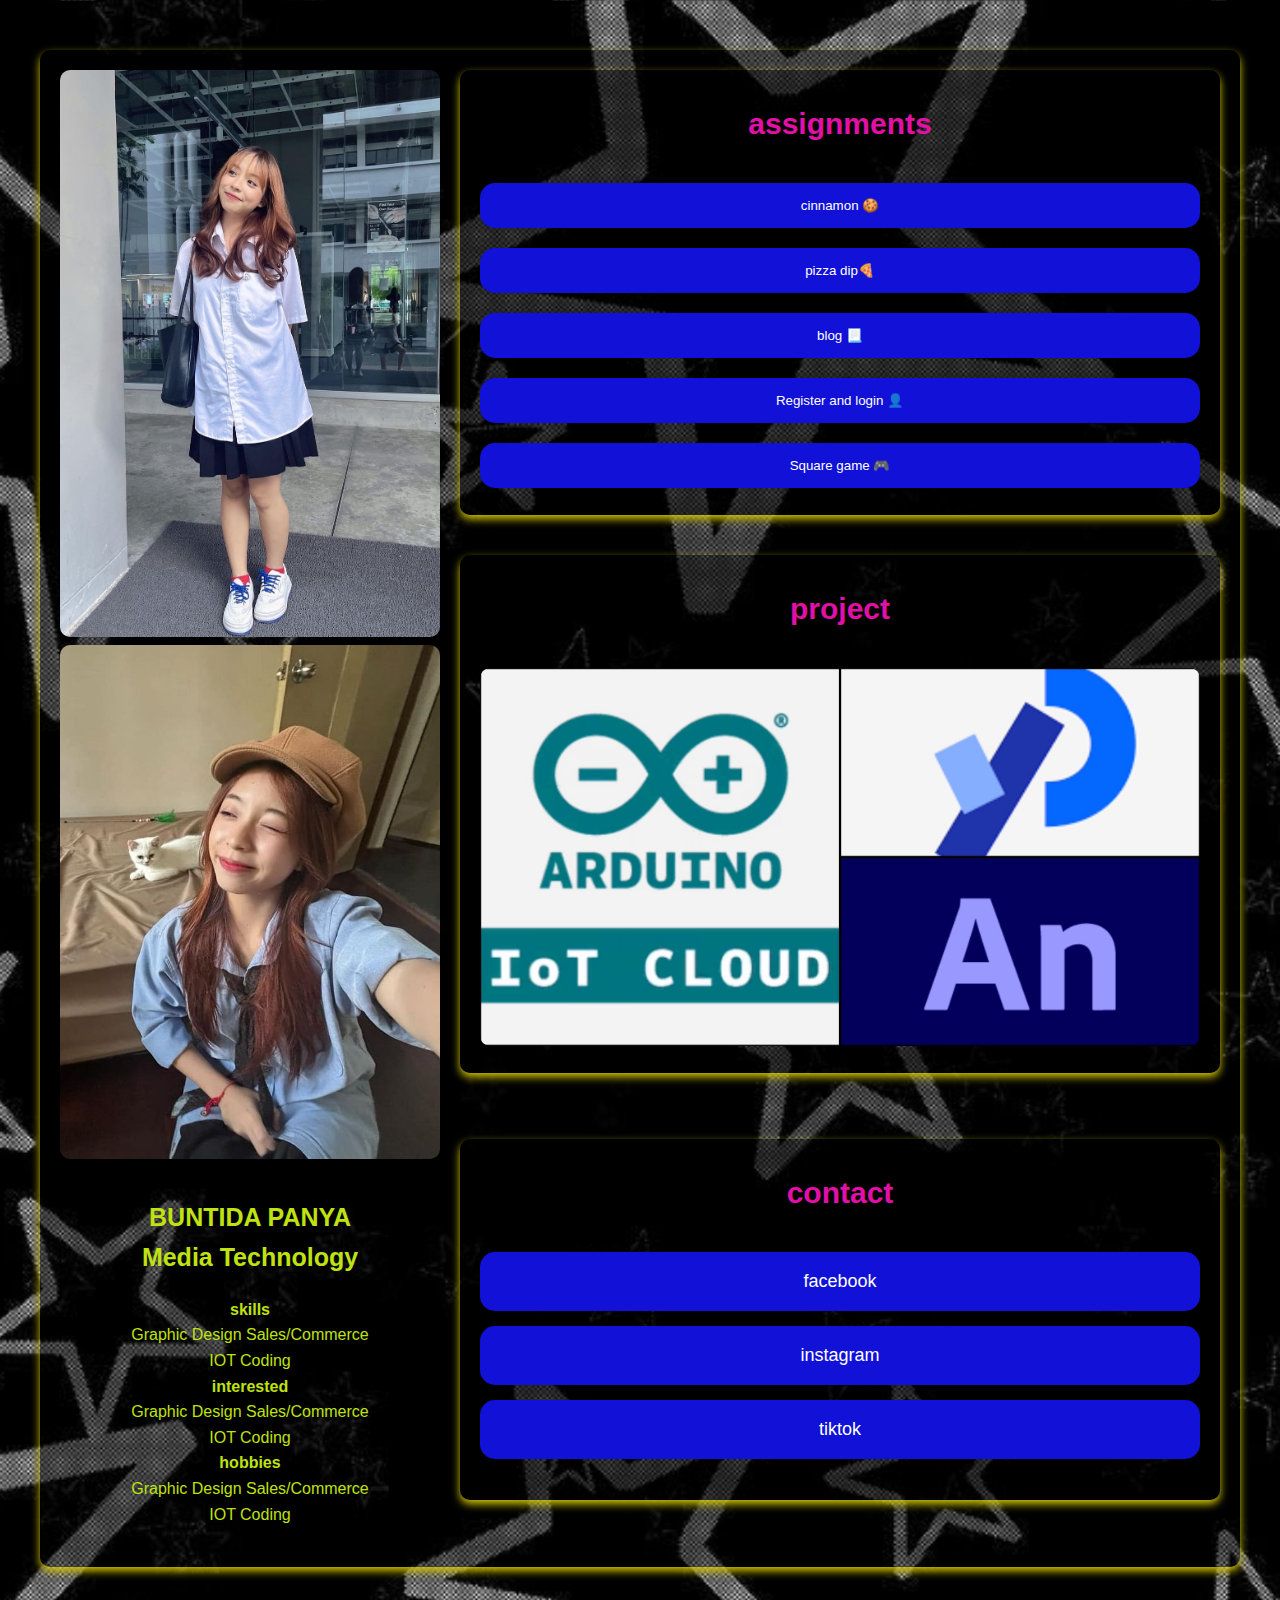
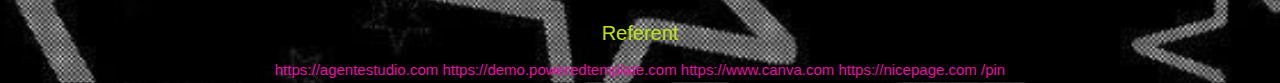
<file: index.html>
<!DOCTYPE html> 
<html lang="th">
<head>
    <meta charset="UTF-8">
    <meta name="viewport" content="width=device-width, initial-scale=1.0">
    <title>สื่อเทคโนโลยี</title>
    <link rel="stylesheet" href="main.css">
</head>
<body>
    <div class="container">
        <!-- ส่วนซ้าย: โปรไฟล์ -->
        <div class="profile">
            <div class="image">
                <img src="pic/Pang.jpg" alt="Profile Image">
                <img src="pic/pang1.jfif" alt="Profile Image">
            </div>
            <h2>BUNTIDA PANYA<br>Media Technology</h2>
            <div class="details">
                <p><strong>skills</strong></p>
                <p>Graphic Design Sales/Commerce<br> IOT Coding</p>

                <p><strong>interested</strong></p>
                <p>Graphic Design Sales/Commerce<br> IOT Coding</p>

                <p><strong>hobbies</strong></p>
                <p>Graphic Design Sales/Commerce<br> IOT Coding</p>
            </div>
        </div>

        <!-- ส่วนขวา: งานและโครงการ -->
        <div class="content">
            <!-- ส่วนงาน -->
            <div class="assignments">
                <h2>assignments</h2>
                <div class="assignment-buttons">
                    <button class="assignment" data-link="assignment-3/recipe.html">cinnamon 🍪</button>
                    <button class="assignment" data-link="assignment4/recipe.html">pizza dip🍕</button>
                    <button class="assignment" data-link="assignment5/index.html">blog 📃</button>
                    <button class="assignment" data-link="assignment6/register.html">Register and login 👤</button>
                    <button class="assignment" data-link="assignment7/index.html">Square game 🎮</button>
                </div>

            </div> 

            <!-- ส่วนโครงการ -->
<div class="project">
    <h2>project</h2>
    <div class="project-images">
        <a href="Project.html" class="project-link">
            <div class="project-frame">
                <img src="pic/project.jpg" alt="Arduino Project">
            </div>
    </div>
</div>

            <!-- ส่วนติดต่อ -->
            <div class="contact">
                <h2>contact</h2>

                <a class="social-button" href="https://web.facebook.com/buntida.payay">facebook</a>
                <a class="social-button" href="https://www.instagram.com/pxswzq.ea/">instagram</button>
                <a class="social-button" href="https://www.tiktok.com/@pxswzq.ea">tiktok</button>
            </div>
        </div>
    </div>

    <!-- ปุ่มอ้างอิง -->
    <div class="referent">
        <p>Referent</p>
        <a href="https://agentestudio.com/blog/design-user-profile-page" target="_blank" class="referent-link">https://agentestudio.com </a>
        <a href="https://demo.poweredtemplate.com/web-template/93923/" target="_blank" class="referent-link">https://demo.poweredtemplate.com </a>
        <a href="https://www.canva.com/design/DAGSyGKZkwM/6tkXiXEmRy51NTmwIj4hKw/edit?utm_content=DAGSyGKZkwM&utm_campaign=designshare&utm_medium=link2&utm_source=sharebutton" target="_blank" class="referent-link">https://www.canva.com </a>
        <a href="https://nicepage.com/pd/3064700/my-profile-web-page-design" target="_blank" class="referent-link">https://nicepage.com </a>
        <a href="https://pin.it/cjndn1m3B" target="_blank" class="referent-link">/pin</a>
    </div>
    <!-- ปุ่ม Home -->
    <script src="main.js"></script>
</body>
</html>
</file>
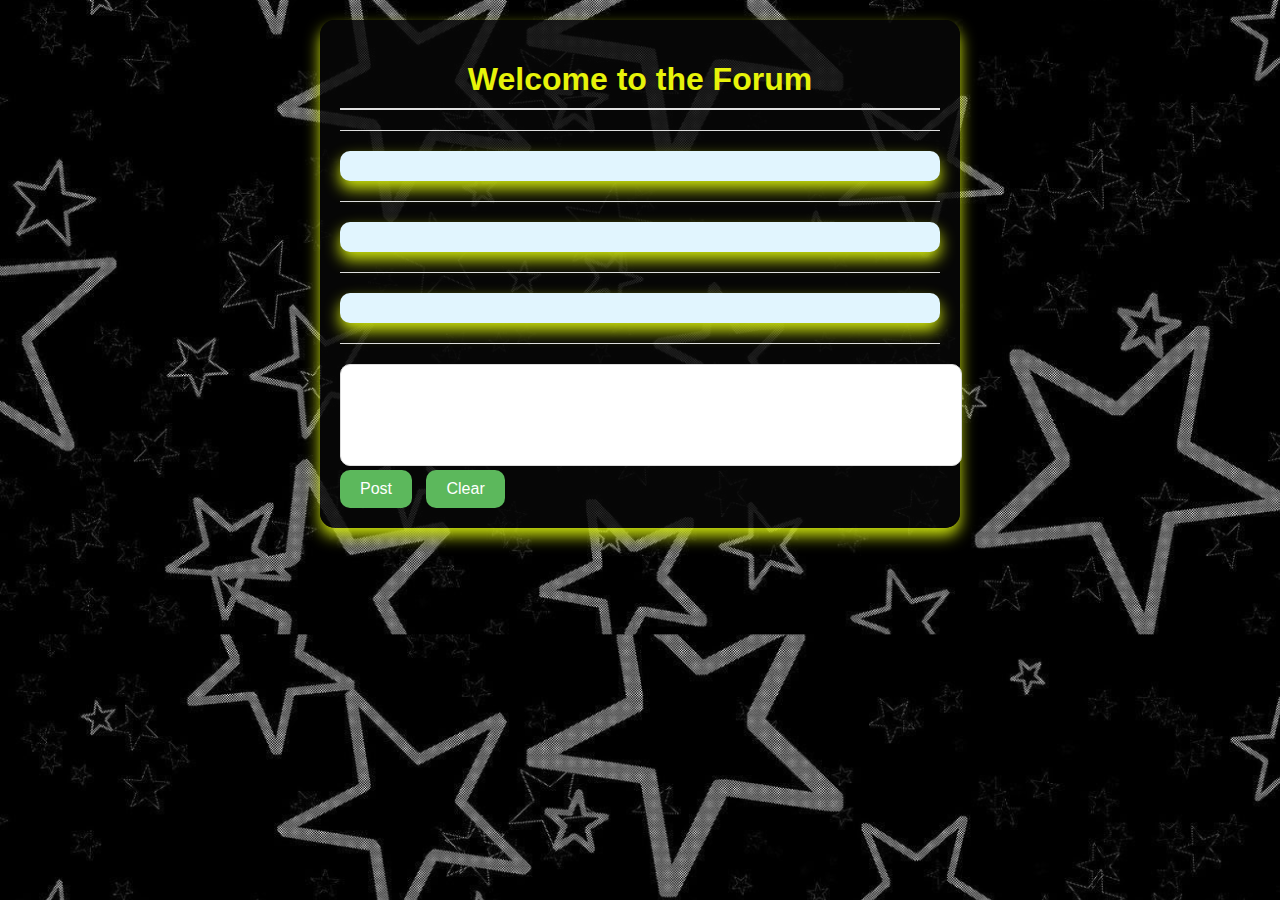
<file: assignment5/index.html>
<!DOCTYPE html>
<html>
<head>
	<meta charset='utf-8'>
	<meta http-equiv='X-UA-Compatible' content='IE=edge'>
	<title>Blogger</title>
	<meta name='viewport' content='width=device-width, initial-scale=1'>
	<link rel='stylesheet' type='text/css' media='screen' href='main.css'>
	<script src='main.js'></script>
</head>
<body>
	<div>
		<h1 id="top"></h1>
		<hr>
		<div  id="topic"></div>
		<hr>
		<div  id="reply1"></div>
		<hr>
		<div  id="reply2"></div>
		<hr>
		<textarea name="message" id="message"></textarea> 
		<br/>
		<button type="button" onclick="postFunction()">Post</button>
		<button type="button" onclick="clearFunction()">Clear</button>
	</div>
	
</body>
</html>
</file>
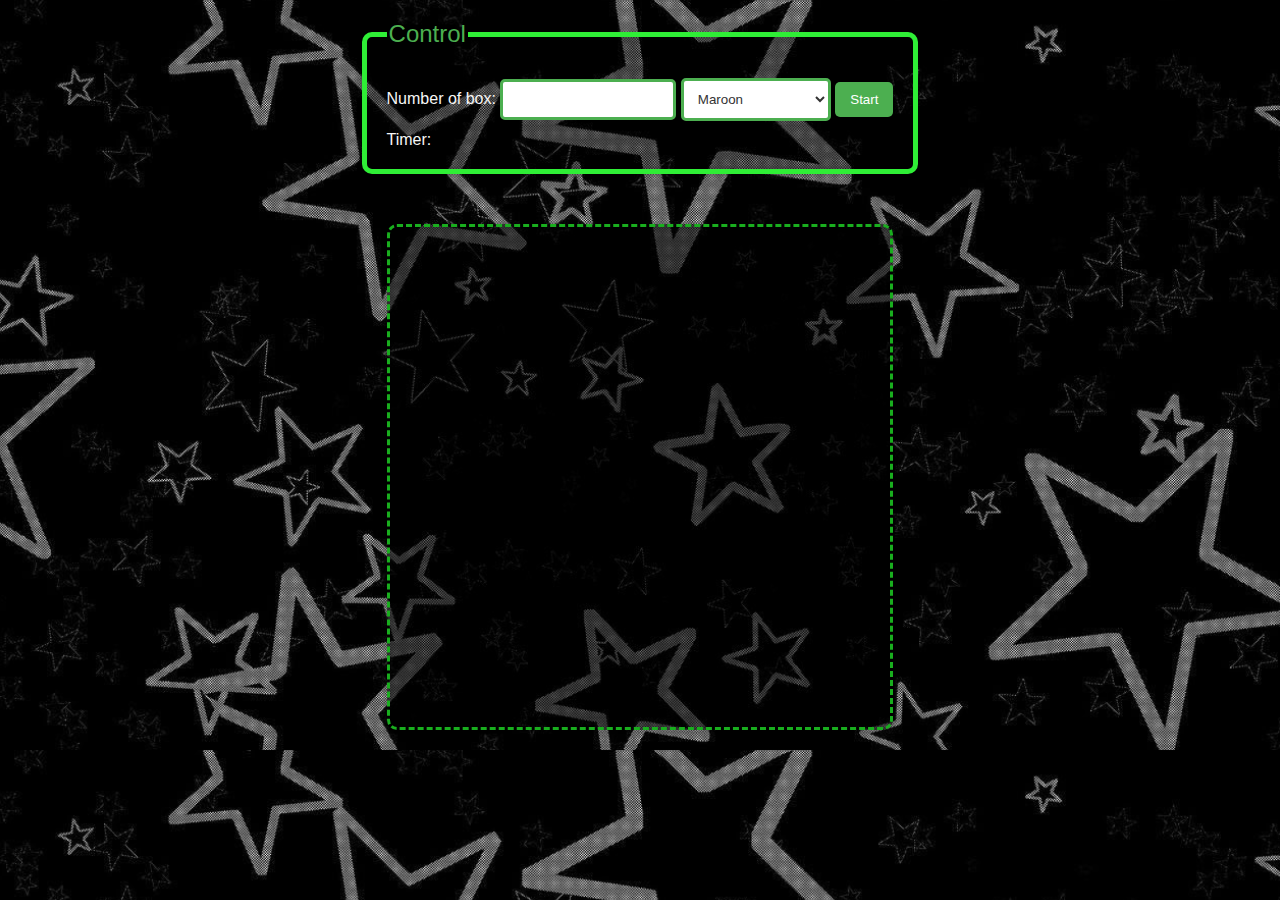
<file: assignment7/index.html>
<!DOCTYPE html>
<html>
	<head>
		<meta charset="UTF-8">
		<title>Square game</title>
		<script type="text/javascript" src="game.js"></script>
		<link rel="stylesheet" type="text/css" href="game.css">
	</head>
	<body>
		<!-- these codes were adapted from https://courses.cs.washington.edu/courses/cse154/17sp/lecture/more-dom/code/squares.html  -->

		<fieldset>
			<legend>Control</legend>
			Number of box: 
			<input type="text" name="numbox" id="numbox">
			<select name="color" id = "color">
				<option value="maroon">Maroon</option>
				<option value="lightgreen">Lightgreen</option>
				<option value="magenta">Magenta</option>
			</select>
			<button id="start">Start</button>
			<div id="timerClock"> Timer:
				<div id="clock"></div>
			</div>
		</fieldset>

		
		

		<div id="container">
			<div id="layer"></div>
		</div>
	
	</body>
</html>
</file>
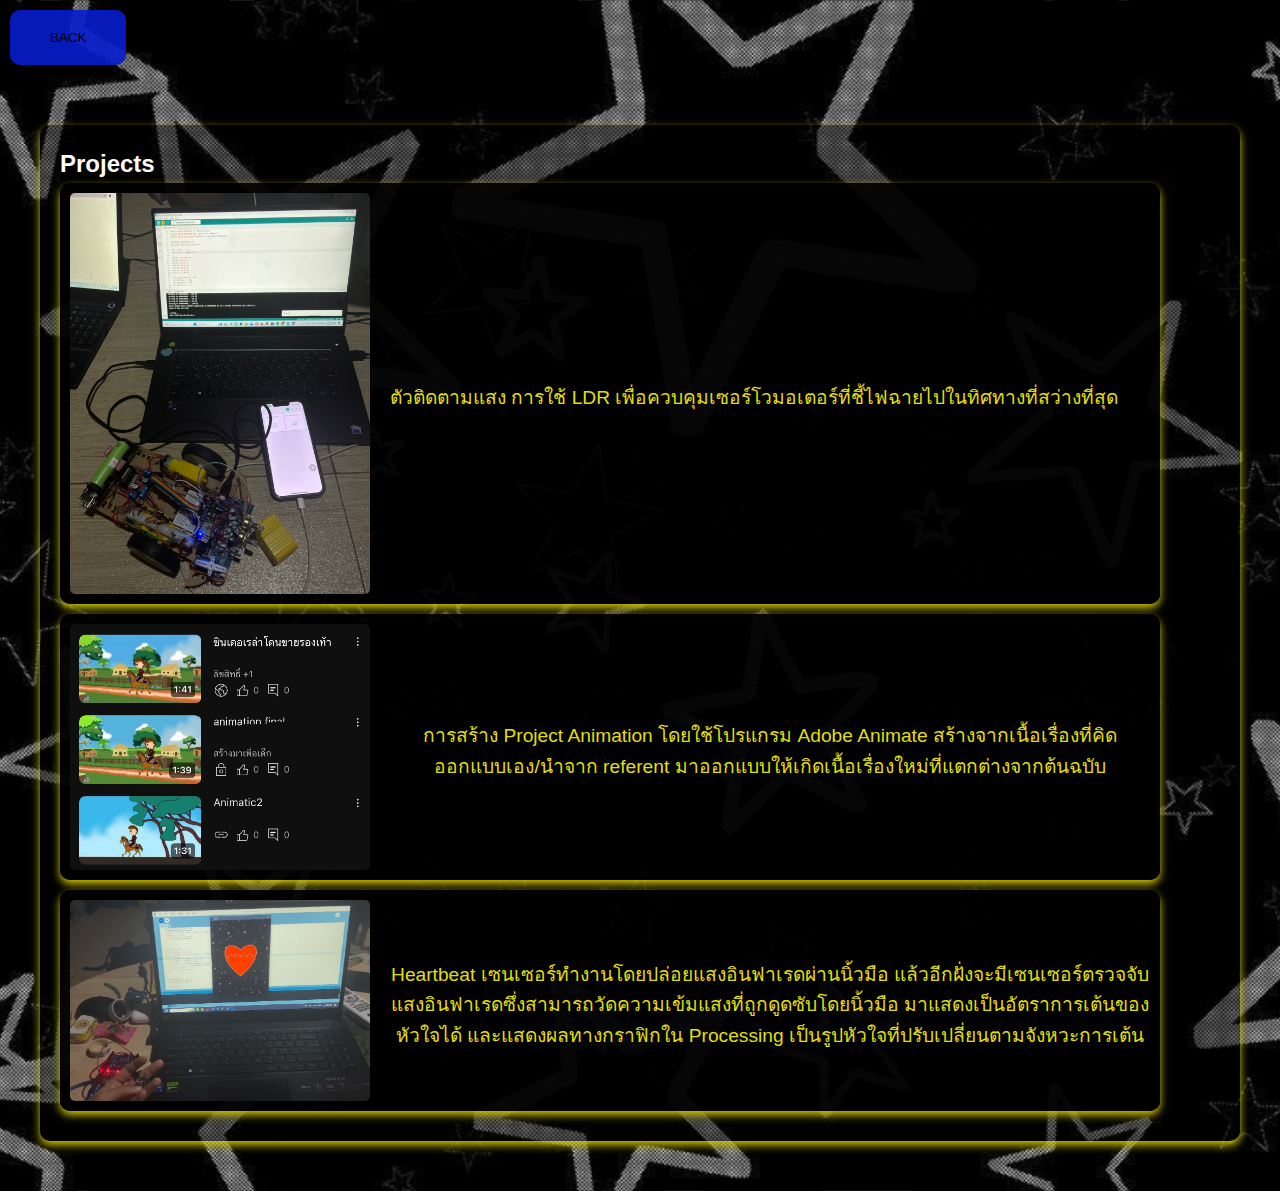
<file: Project.html>
<!DOCTYPE html>
<html lang="en">
<head>
    <meta charset="UTF-8">
    <meta name="viewport" content="width=device-width, initial-scale=1.0">
    <title>Project Layout</title>
    <link rel="stylesheet" href="main.css">
</head>
<body>
    <button class="button-back" onclick="goBack()">BACK</button>

    <div class="container">
        <div class="content">
            <div class="Projects">
                <h2>Projects</h2>
                <div class="assignment-row" >
                    <div class="image">
                        <img src="pic/project1.jpg" alt="Arduino Project">
                    </div>
                    <div class="text">ตัวติดตามแสง การใช้ LDR เพื่อควบคุมเซอร์โวมอเตอร์ที่ชี้ไฟฉายไปในทิศทางที่สว่างที่สุด</div>
                  
                </div>
                <div class="assignment-row">
                    <div class="image">
                        <img src="pic/Project2.jpg" alt="Animation Project">
                    </div>
                    <div class="text">การสร้าง Project Animation โดยใช้โปรแกรม Adobe Animate สร้างจากเนื้อเรื่องที่คิดออกแบบเอง/นำจาก referent มาออกแบบให้เกิดเนื้อเรื่องใหม่ที่แตกต่างจากต้นฉบับ</div>
                  
                </div>
                <div class="assignment-row">
                    <div class="image">
                        <img src="pic/project3.jpg" alt="Processing Project">
                    </div>
                    <div class="text">Heartbeat เซนเซอร์ทำงานโดยปล่อยแสงอินฟาเรดผ่านนิ้วมือ แล้วอีกฝั่งจะมีเซนเซอร์ตรวจจับแสงอินฟาเรดซึ่งสามารถวัดความเข้มแสงที่ถูกดูดซับโดยนิ้วมือ มาแสดงเป็นอัตราการเต้นของหัวใจได้ และแสดงผลทางกราฟิกใน Processing เป็นรูปหัวใจที่ปรับเปลี่ยนตามจังหวะการเต้น</div>
                    
            </div>
        </div>
    </div>

    <script src="main.js"></script>
</body>
</html>
</file>
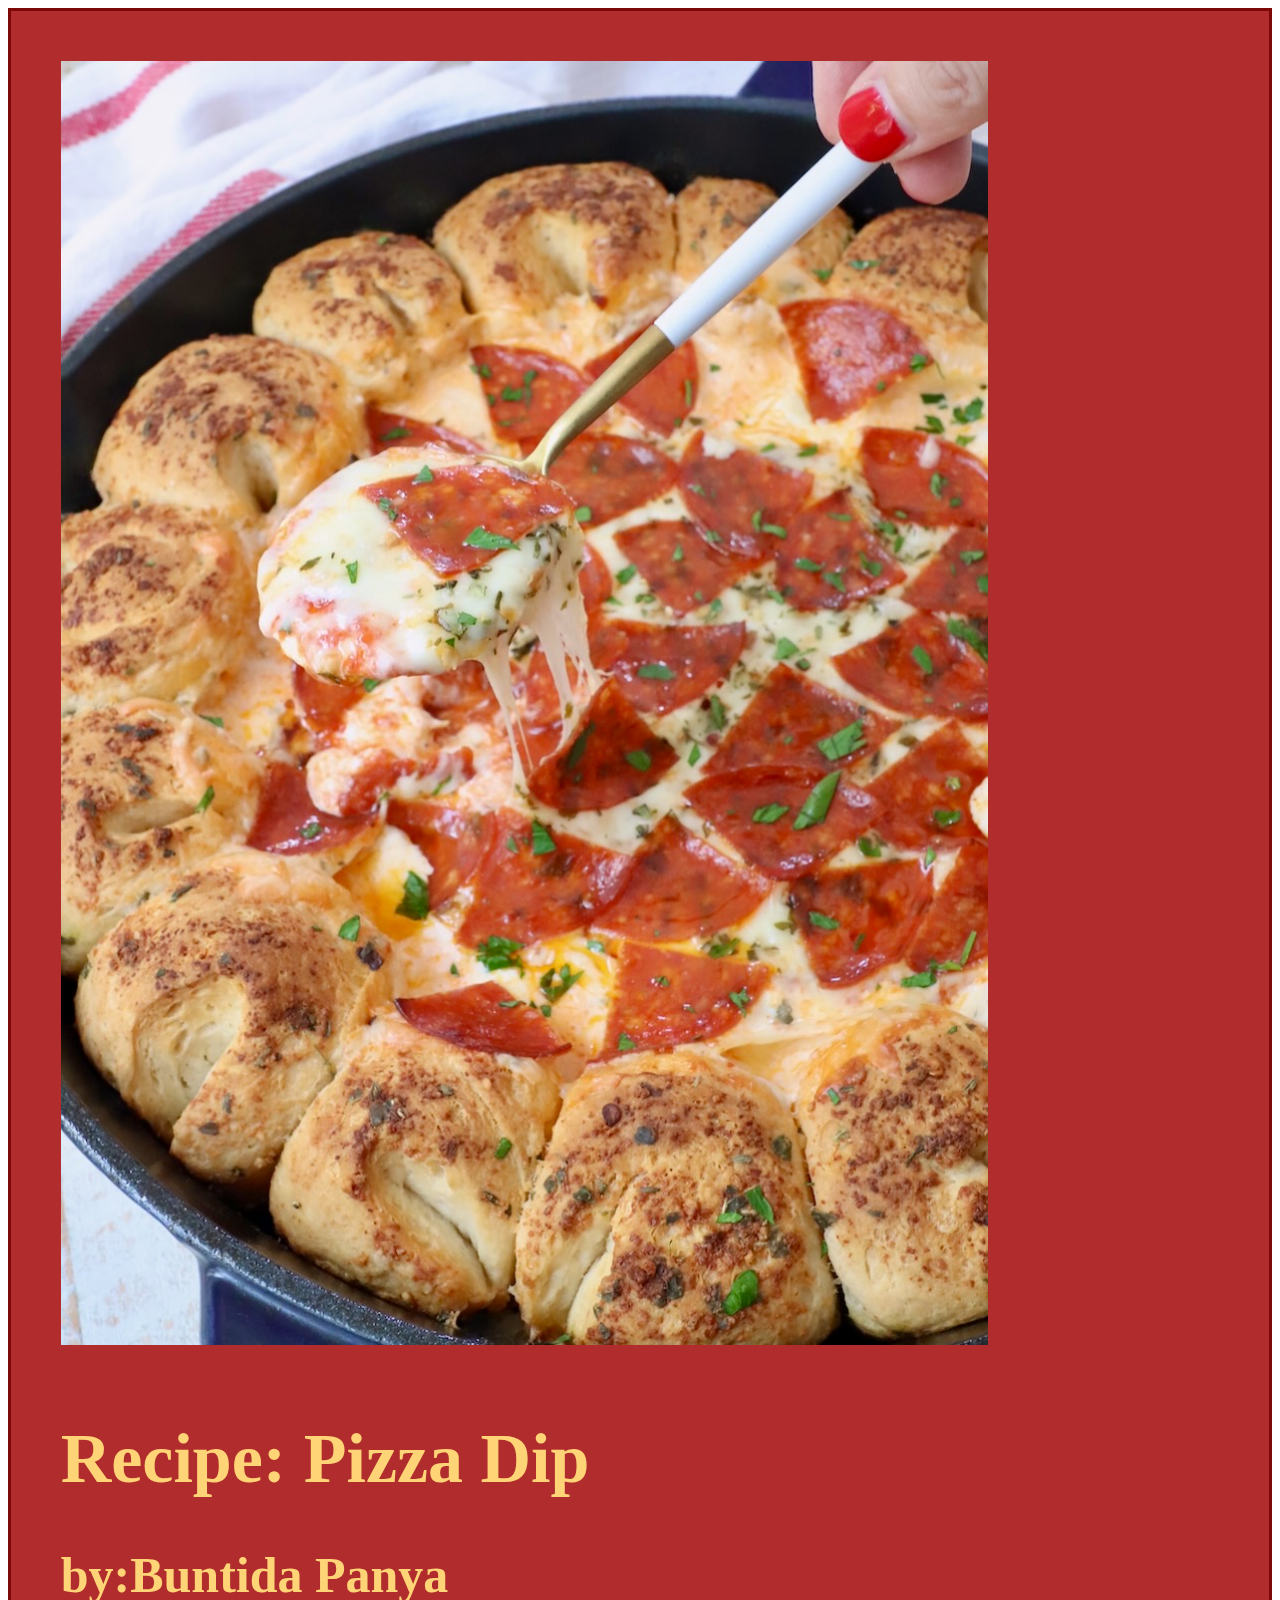
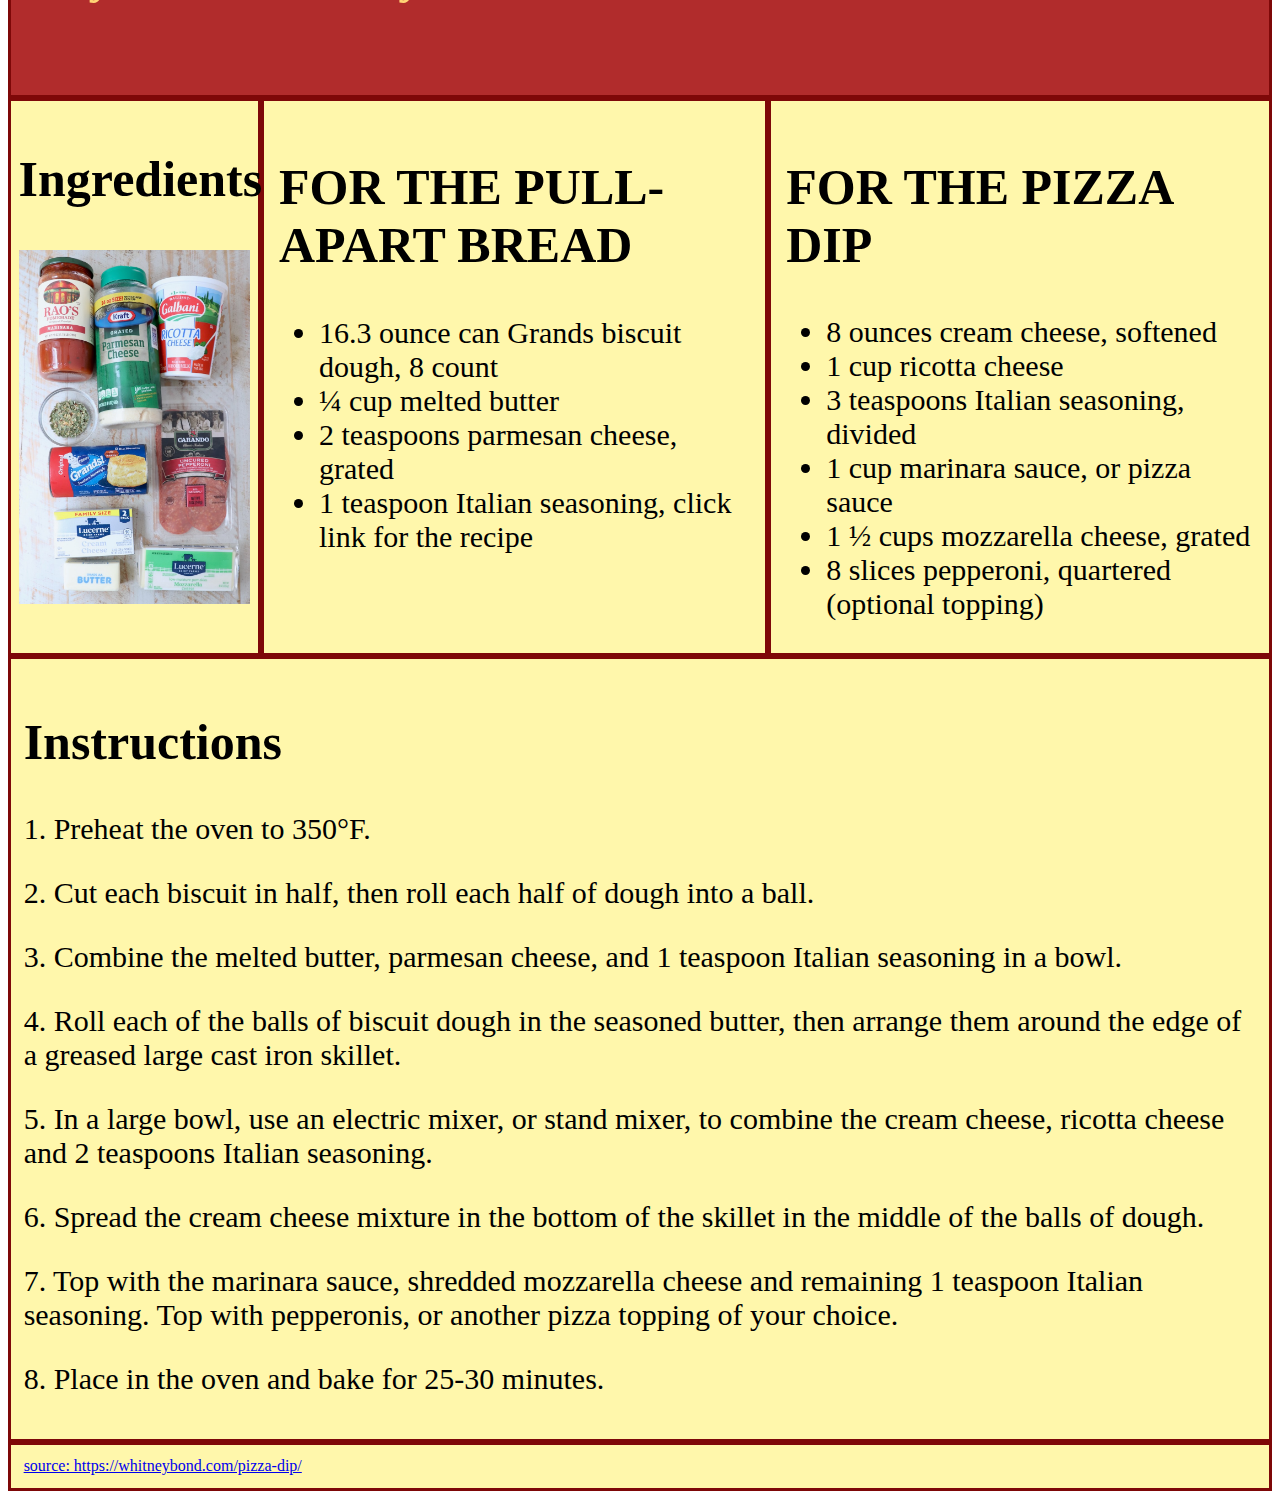
<file: assignment4/recipe.html>
<!DOCTYPE html>
<html>
<head>
	<meta charset='utf-8'>
	<meta http-equiv='X-UA-Compatible' content='IE=edge'>
	<title>Gluten Free General Tso’s Chicken</title>
	<meta name='viewport' content='width=device-width, initial-scale=1'>
	<link rel='stylesheet' type='text/css' media='screen' href='main.css'>
</head>
<body>
		<div class="grid-container">
        <div id="header">
			<div id = "logo" >
				<img class="logosize" src="pic/pizza-dip-9.jpeg" alt="Pizza_logo">
			</div>
			
			<div id = "HeaderText" >
				<h1>Recipe: Pizza Dip</h1>
				<h2>by:Buntida Panya</h2>
			</div>
		</div>

		
        <div id="main1">
			<h2>Ingredients</h2>
			<img class="ingreSize" src="pic/pizza-dip-1.jpeg" alt="Pizza_in">			
		</div>

		<div id="main2">
			<div>
				<h2>FOR THE PULL-APART BREAD</h2>
				<ul>
					<li>16.3 ounce can Grands biscuit dough, 8 count</li>
					<li>¼ cup melted butter</li>
					<li>2 teaspoons parmesan cheese, grated</li>
					<li>1 teaspoon Italian seasoning, click link for the recipe</li>
				</ul>
			</div>
		</div>

		
		<div id="main3">
			<div>
				<h2>FOR THE PIZZA DIP</h2>
				<ul>
					<li>8 ounces cream cheese, softened</li>
					<li>1 cup ricotta cheese</li>
					<li>3 teaspoons Italian seasoning, divided</li>
					<li>1 cup marinara sauce, or pizza sauce</li>
					<li>1 ½ cups mozzarella cheese, grated</li>
					<li>8 slices pepperoni, quartered (optional topping)</li>
				</ul>
			</div>
		</div>

		
        <div id="instructions">
			<div>
				<h2>Instructions</h2>
				<p>
					<p>1. Preheat the oven to 350°F.</p>
					<p>2. Cut each biscuit in half, then roll each half of dough into a ball.</p>
					<p>3. Combine the melted butter, parmesan cheese, and 1 teaspoon Italian seasoning in a bowl.</p>
					<p>4. Roll each of the balls of biscuit dough in the seasoned butter, then arrange them around the edge of a greased large cast iron skillet.</p>
					<p>5. In a large bowl, use an electric mixer, or stand mixer, to combine the cream cheese, ricotta cheese and 2 teaspoons Italian seasoning.</p>
					<p>6. Spread the cream cheese mixture in the bottom of the skillet in the middle of the balls of dough.</p>
					<p>7. Top with the marinara sauce, shredded mozzarella cheese and remaining 1 teaspoon Italian seasoning. Top with pepperonis, or another pizza topping of your choice.</p>
					<p>8. Place in the oven and bake for 25-30 minutes.</p>
				</ul>
			</div>
		</div><div id="footer">
			<a href="https://whitneybond.com/pizza-dip/">source: https://whitneybond.com/pizza-dip/</a>
		</div>
	</div>
</file>
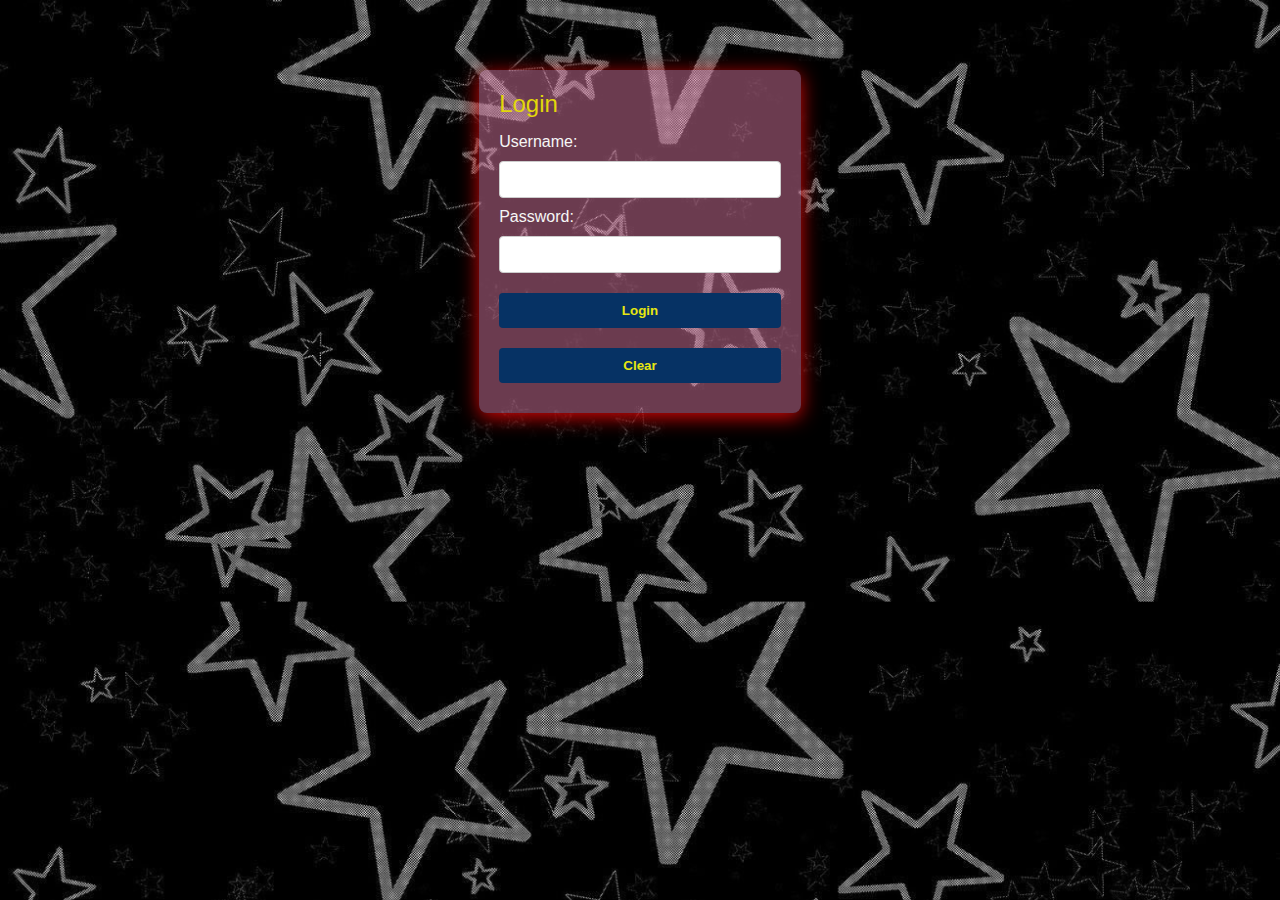
<file: assignment6/login.html>
<!DOCTYPE html>
<html>
<head>
	<meta charset='utf-8'>
	<meta http-equiv='X-UA-Compatible' content='IE=edge'>
	<title>Page Title</title>
	<meta name='viewport' content='width=device-width, initial-scale=1'>
	<link rel='stylesheet' type='text/css' media='screen' href='main.css'>
	<script src='login.js'></script>
</head>
<body>
	<form name="myLogin" id = "myLogin">
		<fieldset>
			<legend>Login</legend>
			Username: 
			<input type="text" name="username" id="username" required>
			<br>
			Password: 
			<input type="password" name="password" required>
			<br>
			<input type="submit" value="Login">
			<input type="reset" value="Clear">
		</fieldset>
	</form>
</body>
</html>
</file>
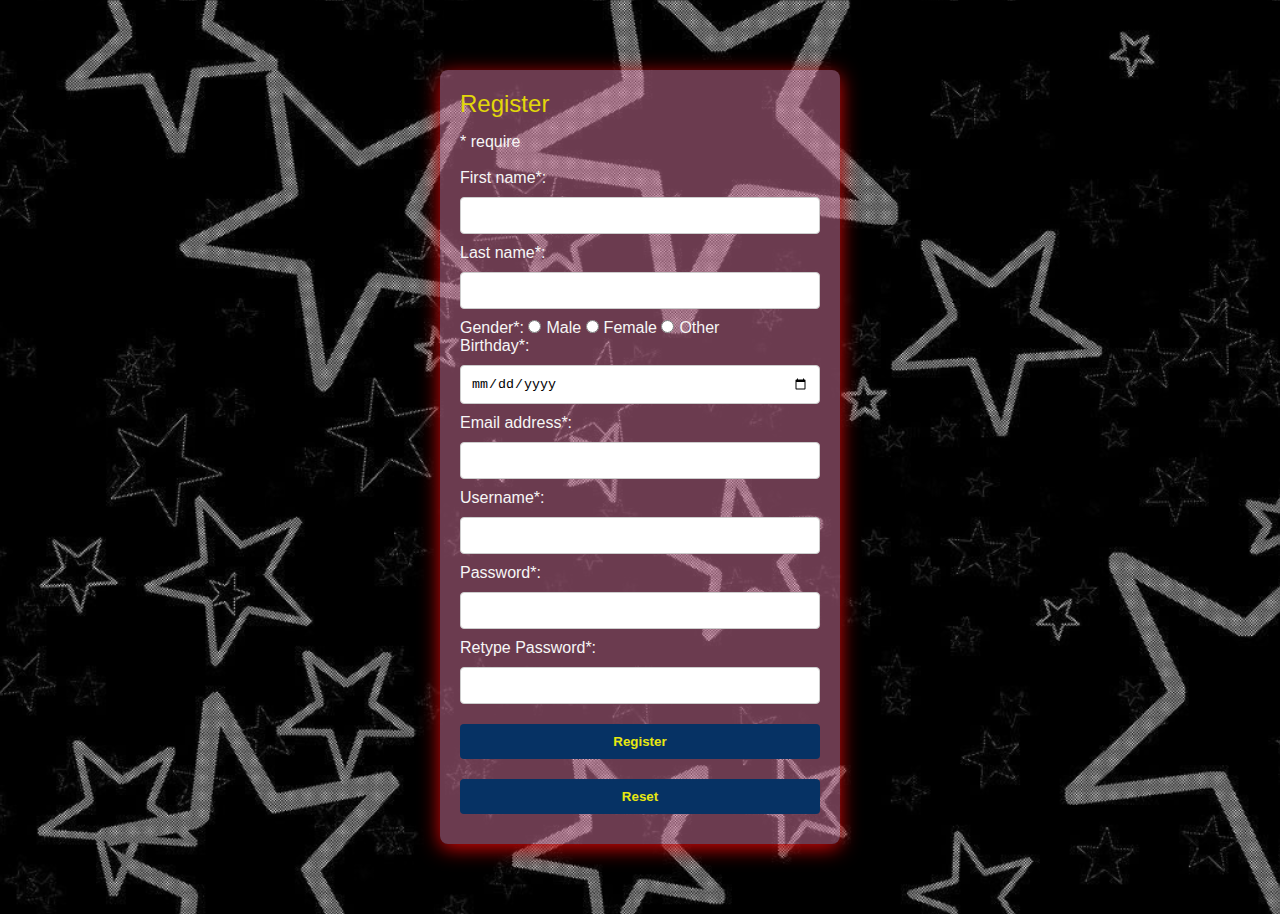
<file: assignment6/register.html>
<!DOCTYPE html>
<html>
<head>
	<meta charset='utf-8'>
	<meta http-equiv='X-UA-Compatible' content='IE=edge'>
	<title>Page Title</title>
	<meta name='viewport' content='width=device-width, initial-scale=1'>
	<link rel='stylesheet' type='text/css' media='screen' href='main.css'>
	<script src='register.js'></script>
</head>
<body>
	<form name="myRegister" id="myRegister" action="login.html">
		<fieldset>
			<legend>Register</legend>
			<span>* require</span> <br>
			<span id="errormsg"></span> <br>
			First name*: 
			<input type="text" name="firstname" required>
			Last name*: 
			<input type="text" name="lastname" >
			<br>
			Gender*: 
			<input type="radio" name="gender" value="male" >Male
			<input type="radio" name="gender" value="female" >Female
			<input type="radio" name="gender" value="female" >Other
			<br>
			Birthday*: 
			<input type="date" name="bday" value="" >
			<br>
			Email address*: 
			<input type="email" name="email" >
			<br>
			Username*: 
			<input type="text" name="username" >
			<br>
			Password*: 
			<input type="password" name="password" required>
			<br>
			Retype Password*: 
			<input type="password" name="password" required>
			<br>
			<input type="submit" value="Register">
			<input type="reset" value="Reset">
		</fieldset>
	</form>
</body>
</html>
</file>
<file: main.css>
* {
    margin: 0;
    padding: 0;
    box-sizing: border-box;
}

body {
    font-family: 'Arial', sans-serif;
    background-image: url('pic/back3.jpg');
    background-size: cover;
    background-position: center;
    color: #fffcf8;
    line-height: 1.6;
}

.container {
    display: grid;
    grid-template-columns: 1fr 2fr;
    gap: 20px;
    max-width: 1200px;
    margin: 50px auto;
    padding: 20px;
    background-color: rgba(0, 0, 0, 0.378);
    box-shadow: 0 4px 8px rgb(212, 198, 3);
    border-radius: 10px;
}

.profile {
    text-align: center;
}

.profile .image {
    margin-bottom: 30px;
}

.profile .image img {
    width: 100%; 
    height: auto;
    border-radius: 10px; 
}

.profile h2 {
    font-size: 25px;
    margin-bottom: 20px;
    color: #bfe210;
}

.profile .details p {
    margin: 30px 10;
    color: #bfe210;
}

.content {
    display: grid;
    gap: 20px;
}

.assignments, .project, .contact {
    background-color: #0000006a;
    padding: 20px;
    border-radius: 10px;
    box-shadow: 0 4px 8px rgb(212, 198, 3);
}

.assignments h2, .project h2, .contact h2 {
    font-size: 30px;
    text-align: center;
    margin-top: 10px;
    margin-bottom: 35px;
    color: #e210a7;
}

.assignment-buttons {
    display: flex;
    flex-direction: column;
    gap: 20px;
    width: 100%; 
}

.assignment-buttons .assignment {
    display: block;
    width: 100%; 
    background-color: #1111d8; 
    color: #fff; 
    text-align: center;
    padding: 15px 20px; 
    border: none; 
    border-radius: 15px; 
    cursor: pointer; 
    transition: background-color 0.3s ease, transform 0.3s ease; 
}

.assignment-buttons .assignment:hover {
    background-color: #c20a9a; 
    transform: scale(1.05); 
}


.project {
    margin: 20px 0; 
}

.project-images {
    display: flex; 
    justify-content: center; 
    gap: 20px; 
}

.project-frame {
    flex: 0 1 300px; 
    text-align: center; 
}

.project-frame img {
    width: 100%; 
    height: auto; 
    border-radius: 10px; 
    display: block; 
}

a {
    text-decoration: none; 
}

.contact a {
    text-decoration: none; 
    color: #e70ea6; 
    font-size: 15px;
    transition: color 0.3s ease;
}

.contact a:hover {
    color: #1111d8; 
    text-decoration: none; 
}

.referent {
    text-align: center; 
}

.referent a {
    color: #e70ea6;
    font-size: 15px;
    text-align: center;
    text-decoration: none; 
    transition: color 0.3s ease;
}

.referent a:hover {
    color: #1111d8; 
}

.contact .social-button {
    display: block;
    width: 100%;
    background-color: #1111d8; 
    color: #fff;
    border: none;
    padding: 15px 20px; 
    border-radius: 15px; 
    text-align: center;
    cursor: pointer;
    transition: background-color 0.3s ease, transform 0.3s ease; 
    font-size: 18px; 
    margin-bottom: 15px; 
}

.contact .social-button:hover {
    background-color: #da10e4;
    transform: scale(1.05); 
}

.referent p {
    color: #bfe210; 
    font-size: 20px; 
    margin-bottom: 8px; 
    text-align: center;
    margin-top: 30px;
}

.referent a {
    color: #e70ea6; 
    font-size: 15px; 
   text-align: center;
    transition: color 0.3s ease;
}

.referent a:hover {
    color: #1111d8; 
}

.referent button {
    background-color: #90ab06;
    color: rgb(212, 239, 14);
    border: none;
    padding: 10px 20px;
    border-radius: 5px;
    cursor: pointer;
    font-size: 16px;
    transition: background-color 0.3s ease;
}

.referent button:hover {
    background-color: #e8e80a;
}

.button-back {
    background-color: rgba(6, 29, 204, 0.9);
    border: none;
    color: #000000;
    padding: 20px 40px;
    border-radius: 10px;
    margin: 10px;
    cursor: pointer;
    transition: background-color 0.3s;
  }
  
  .button-back:hover {
    background-color: rgba(233, 14, 244, 0.9);
    color: #FFFFFF;
  }



.assignment-row {
    display: flex; 
    align-items: center; 
    box-shadow: 0 4px 8px rgb(212, 198, 3);
    border-radius: 10px; 
    padding: 10px; 
    margin-bottom: 10px;
    background-color: rgba(0, 0, 0, 0.9); 
    width: 1100px; 
}

.assignment-row .image {
    display: flex;
    flex-direction: column; 
    align-items: center; 
    margin-right: 20px; 
}

.assignment-row .image img {
    width: 300px; 
    height: auto; 
    border-radius: 5px; 
}

.assignment-row .text {
    font-size: 1.2rem;
    color: #e2df07; 
    margin-top: 10px; 
    text-align: center; 
}


@media (max-width: 768px) {
    .container {
        grid-template-columns: 1fr;
    }
}
</file>
<file: assignment5/main.css>
/* General Styling */
body {
    font-family: 'Arial', sans-serif; /* ฟอนต์ */
    background-image: url('pic/back3.jpg'); /* ใส่ลิ้งค์รูปที่ต้องการ */
    background-size: cover; /* ปรับขนาดให้เต็มพื้นที่ */
    background-position: center; /* จัดรูปให้อยู่กึ่งกลาง */
    color: #ee0d0d; /* สีตัวอักษร */
    margin: 0; /* กำจัดขอบ */
    padding: 20px; /* เพิ่มการเว้นระยะ */
    display: flex; /* ใช้ Flexbox */
    flex-direction: column; /* เรียงแนวตั้ง */
    align-items: center; /* จัดกลางในแนวนอน */
}

div {
    background-color: #080808cf;
    border-radius: 15px;
    padding: 20px;
    max-width: 600px;
    width: 95%;
    box-shadow: 0px 8px 15px rgb(205, 227, 12);
}

/* Header */
h1 {
    font-size: 2rem;
    color: #e7f30a;
    text-align: center;
    margin-bottom: 20px;
    padding-bottom: 10px;
    border-bottom: 2px solid #e1e1e1;
}

/* Section Breaks */
hr {
    border: none;
    height: 1px;
    background-color: #ddd;
    margin: 20px 0;
}

/* Message Area */
textarea {
    width: 100%;
    height: 80px;
    padding: 10px;
    border: 1px solid #ddd;
    border-radius: 10px;
    resize: none;
    font-size: 1rem;
    color: #555;
}

/* Buttons */
button {
    background-color: #5cb85c;
    color: white;
    border: none;
    padding: 10px 20px;
    border-radius: 10px;
    font-size: 1rem;
    cursor: pointer;
    transition: background-color 0.3s ease, transform 0.3s ease;
    margin-right: 10px;
}

button:hover {
    background-color: #4cae4c;
    transform: scale(1.05);
}

button:active {
    background-color: #449d44;
}

/* Message Display */
#topic, #reply1, #reply2 {
    background-color: #e1f5fe;
    padding: 15px;
    border-radius: 10px;
    font-size: 1rem;
    color: #333;
}

/* Responsive Design */
@media (max-width: 768px) {
    div {
        padding: 15px;
    }

    button {
        width: 100%;
        margin-top: 10px;
    }
}
</file>
<file: assignment7/game.css>
#container {
	margin-top: 30px;
    display: flex;
    justify-content: space-around;
}

#layer {
    position: relative;
    width: 500px;
    height: 500px;
    border: 3px solid black;
}

.square {
    position: absolute;
    width: 25px;
    height: px;
    border: 3px solid black;
}

.maroon{
    background-color: rgb(235, 23, 23); 
}
.lightgreen{
    background-color: lightgreen; 
}

.magenta{
    background-color: magenta; 
}
/* game.css */

/* กำหนดพื้นฐานของ body */
body {
    font-family: 'Arial', sans-serif; /* ฟอนต์ */
    background-image: url('pic/back3.jpg'); /* ใส่ลิ้งค์รูปที่ต้องการ */
    background-size: cover; /* ปรับขนาดให้เต็มพื้นที่ */
    background-position: center; /* จัดรูปให้อยู่กึ่งกลาง */
    color: #f6f6f6; /* สีตัวอักษร */
    margin: 0; /* กำจัดขอบ */
    padding: 20px; /* เพิ่มการเว้นระยะ */
    display: flex; /* ใช้ Flexbox */
    flex-direction: column; /* เรียงแนวตั้ง */
    align-items: center; /* จัดกลางในแนวนอน */
}
/* กำหนดสไตล์สำหรับ fieldset */
fieldset {
    border: 5px solid #2fee36; /* เส้นขอบสีเขียว */
    border-radius: 10px; /* มุมมน */
    background-color: rgba(0, 0, 0, 0.344); /* พื้นหลังโปร่งใส */
    padding: 20px; /* เพิ่มการเว้นระยะ */
    box-shadow: 0 0 10px rgba(0, 0, 0, 0.3); /* เงา */
    margin-bottom: 20px; /* เพิ่มระยะห่างด้านล่าง */
}

/* กำหนดสไตล์สำหรับ legend */
legend {
    font-size: 1.5em; /* ขนาดฟอนต์ */
    color: #4CAF50; /* สีฟอนต์ */
}

/* กำหนดสไตล์สำหรับ input และ select */
input[type="text"],
select {
    width: 150px; /* ความกว้างเฉพาะ */
    padding: 10px; /* เพิ่มการเว้นระยะภายใน */
    margin: 10px 0; /* เพิ่มการเว้นระยะบนและล่าง */
    border: 3px solid #4CAF50; /* เส้นขอบสีเขียว */
    border-radius: 5px; /* มุมมน */
    background-color: #ffffff; /* พื้นหลังสีอ่อน */
    color: #333; /* สีตัวอักษร */
    transition: border 0.5s; /* เพิ่มการเปลี่ยนสีเส้นขอบ */
}

/* กำหนดสไตล์เมื่อโฟกัสที่ input และ select */
input[type="text"]:focus,
select:focus {
    border: 2px solid #45a049; /* เปลี่ยนสีเส้นขอบเมื่อโฟกัส */
}

/* กำหนดสไตล์สำหรับปุ่ม */
button {
    background-color: #4CAF50; /* สีพื้นหลังปุ่ม */
    color: white; /* สีตัวอักษร */
    padding: 10px 15px; /* การเว้นระยะภายใน */
    border: none; /* ไม่มีเส้นขอบ */
    border-radius: 5px; /* มุมมน */
    cursor: pointer; /* เปลี่ยนเคอร์เซอร์เมื่อชี้ */
    margin-top: 10px; /* เพิ่มการเว้นระยะด้านบน */
    transition: background-color 0.3s; /* เพิ่มการเปลี่ยนสี */
}

/* กำหนดสไตล์เมื่อชี้ที่ปุ่ม */
button:hover {
    background-color: #bae60c; /* เปลี่ยนสีเมื่อชี้ */
}

/* กำหนดสไตล์สำหรับ container */
#container {
    margin-top: 30px;
    display: flex;
    justify-content: center; /* จัดกลางในแนวนอน */
    align-items: center; /* จัดกลางในแนวตั้ง */
}

/* กำหนดสไตล์สำหรับ layer */
#layer {
    position: relative;
    width: 500px;
    height: 500px;
    border: 3px dashed #19ae1e; /* เส้นขอบประดับ */
    border-radius: 10px; /* มุมมน */
    overflow: hidden; /* ป้องกันการแสดงผลของสี่เหลี่ยมที่อยู่นอก */
    background-color: rgba(0, 0, 0, 0.512); /* พื้นหลังโปร่งใส */
}

/* กำหนดสไตล์สำหรับ square */
.square {
    position: absolute;
    width: 25px;
    height: 25px;
    border: 2px solid #333; /* เส้นขอบสีเข้ม */
    border-radius: 3px; /* มุมมนเล็กน้อย */
    transition: transform 0.3s; /* เพิ่มการเปลี่ยนแปลง */
}
</file>
<file: assignment4/main.css>
.grid-container {
	display: grid;
	grid-template-columns: 20% auto auto;
}

.grid-container > div{
	background-color: rgb(255, 247, 171);
    justify-content: center;
    border: 3px solid rgb(126, 8, 8);
	padding: 3%;
}


#header{
	grid-column: 1/ span 3;
    /* padding: 0% 10% 5% 10%; */
	background-color: rgb(177, 44, 44);
	color: rgb(255, 212, 118);
	justify-content: left;
	padding: 3%;
}
#header > div {
	text-align: left;
	padding: 1%;
}
.logo {
	width: 50%;
}
.logosize{
	width: 80%;
}
#HeaderText {
	width: 70%;
}
h1 {
	font-size: 70px;
}


#main1{
	grid-column: 1/ span 1;
}

.ingreSize {
	width: 100%;
}

#main2{
	grid-column: 2/ span 1;
}
h2 {
	font-size: 50px;
}

#instructions{
	grid-column: 1/ span 3;
	padding: 1%;
}
#footer{
	grid-column: 1/ span 3;
	padding: 1%;
}
.instructionsScale {
	width: 50%;
}

p {
	text-align: left;
	font-size: 30px;
}
ul > li {
	text-align: left;
	font-size: 30px;
}

@media only screen and (max-width: 768px) {
	.grid-container {
		display: grid;
		grid-template-columns: 50% 50%;
	}

	#main2{
		grid-column: 1/ span 1;
	}
	#main3{
		grid-column: 2/ span 1;
	}

	#main1, #header, #footer {
		grid-column: 1/ span 2;
	}

	

	

	.instructionsList > div {
		width: 100%;
		margin: 0.5%;
		padding: 0.5%;
		border: 3px solid rgb(126, 8, 8);
		border-style: dashed;
		background-color: rgb(255, 249, 198);
		font-size: 20px;
	}
}

@media only screen and (max-width: 480px) {
	.grid-container {
		display: grid;
		grid-template-columns: auto;
	}
	#main1, #main2, #main3, #header, #footer{
		grid-column: 1/ span 3;
	}
	
	.instructionsList > div {
		width: 100%;
		margin: 0.5%;
		padding: 0.5%;
		border: 3px solid rgb(126, 8, 8);
		border-style: dashed;
		background-color: rgb(255, 249, 198);
		font-size: 20px;
	}
}
</file>
<file: assignment6/main.css>
/* รีเซ็ตสไตล์เริ่มต้นบางอย่าง */
* {
    margin: 0;
    padding: 0;
    box-sizing: border-box;
}

body {
    font-family: 'Arial', sans-serif; /* ฟอนต์ */
    background-image: url('pic/back3.jpg'); /* ใส่ลิ้งค์รูปที่ต้องการ */
    background-size: cover; /* ปรับขนาดให้เต็มพื้นที่ */
    background-position: center; /* จัดรูปให้อยู่กึ่งกลาง */
    color: #f6f6f6; /* สีตัวอักษร */
    margin: 0; /* กำจัดขอบ */
    padding: 20px; /* เพิ่มการเว้นระยะ */
    display: flex; /* ใช้ Flexbox */
    flex-direction: column; /* เรียงแนวตั้ง */
    align-items: center; /* จัดกลางในแนวนอน */
}

/* จัดให้อยู่กลางหน้า */
form {
    max-width: 400px; /* ความกว้างสูงสุด */
    margin: 50px auto; /* จัดให้อยู่กลาง */
    padding: 20px; /* ระยะขอบภายใน */
    border-radius: 8px; /* มุมโค้ง */
    background-color: #f085b072; /* สีพื้นหลังของฟอร์ม */
    box-shadow: 0 4px 20px rgb(221, 7, 7); /* เงา */
}

/* สไตล์ของ fieldset และ legend */
fieldset {
    border: none; /* ลบกรอบเริ่มต้น */
    padding: 0; /* ลบระยะขอบ */
}

legend {
    font-size: 1.5em; /* ขนาดข้อความ */
    margin-bottom: 15px; /* ระยะห่างด้านล่าง */
    color: #e2d70a; /* สีของ legend */
}

/* สไตล์ของ input และปุ่ม */
input[type="text"],
input[type="password"],
input[type="email"],
input[type="date"],
input[type="submit"],
input[type="reset"],
input[type="radio"] {
    width: 100%; /* ความกว้าง 100% */
    padding: 10px; /* ระยะขอบภายใน */
    margin: 10px 0; /* ระยะห่าง */
    border: 1px solid #ccc; /* กรอบ */
    border-radius: 4px; /* มุมโค้ง */
    transition: border-color 0.3s, box-shadow 0.3s; /* เอฟเฟกต์การเปลี่ยนแปลง */
}

input[type="text"]:focus,
input[type="password"]:focus,
input[type="email"]:focus,
input[type="date"]:focus {
    border-color: #4A90E2; /* สีกรอบเมื่อมีการโฟกัส */
    box-shadow: 0 0 5px rgba(47, 208, 65, 0.5); /* เงาเมื่อโฟกัส */
    outline: none; /* ลบเส้นขอบเริ่มต้น */
}

input[type="submit"],
input[type="reset"] {
    background-color: #063264; /* สีพื้นหลังของปุ่ม */
    color: rgb(231, 231, 16); /* สีข้อความ */
    border: none; /* ลบกรอบ */
    cursor: pointer; /* เปลี่ยนรูปชี้เมื่อชี้ไปที่ปุ่ม */
    font-weight: bold; /* ขีดเน้นข้อความ */
}

input[type="submit"]:hover,
input[type="reset"]:hover {
    background-color: #357ABD; /* สีเข้มขึ้นเมื่อชี้ไปที่ปุ่ม */
}

/* สไตล์ข้อความแสดงข้อผิดพลาด */
#errormsg {
    color: red; /* สีข้อความแสดงข้อผิดพลาด */
    font-size: 0.9em; /* ขนาดข้อความ */
    margin-bottom: 10px; /* ระยะห่างด้านล่าง */
}

/* สไตล์ปุ่มเลือก (radio) */
input[type="radio"] {
    width: auto; /* ความกว้างอัตโนมัติ */
    margin: 0 5px 0 0; /* ระยะห่าง */
}

/* ระยะห่างเพิ่มเติมสำหรับ label */
label {
    margin-right: 10px; /* ระยะห่างด้านขวา */
}

/* จัดหน้าให้เหมาะสมกับอุปกรณ์ต่างๆ */
@media only screen and (max-width: 768px) { /* สำหรับแท็บเล็ต */
    form {
        display: grid; /* ใช้ grid layout */
        grid-template-columns: 1fr 1fr; /* สร้างคอลัมน์ 2 คอลัมน์ */
        gap: 10px; /* ระยะห่างระหว่างคอลัมน์ */
    }

    input[type="submit"],
    input[type="reset"] {
        grid-column: span 1; /* ปรับให้ปุ่มอยู่ในคอลัมน์ */
    }

    /* ปรับข้อความแสดงข้อผิดพลาด */
    #errormsg {
        grid-column: span 2; /* ทำให้ข้อความแสดงข้อผิดพลาดขยายเต็มความกว้าง */
    }
}

@media only screen and (max-width: 480px) { /* สำหรับโทรศัพท์มือถือ */
    form {
        display: grid; /* ใช้ grid layout */
        grid-template-columns: 1fr; /* สร้างคอลัมน์ 1 คอลัมน์ */
    }

    input[type="submit"],
    input[type="reset"] {
        grid-column: span 1; /* ปรับให้ปุ่มอยู่ในคอลัมน์ */
    }

    /* ปรับข้อความแสดงข้อผิดพลาด */
    #errormsg {
        grid-column: span 1; /* ทำให้ข้อความแสดงข้อผิดพลาดขยายเต็มความกว้าง */
    }
}
</file>
